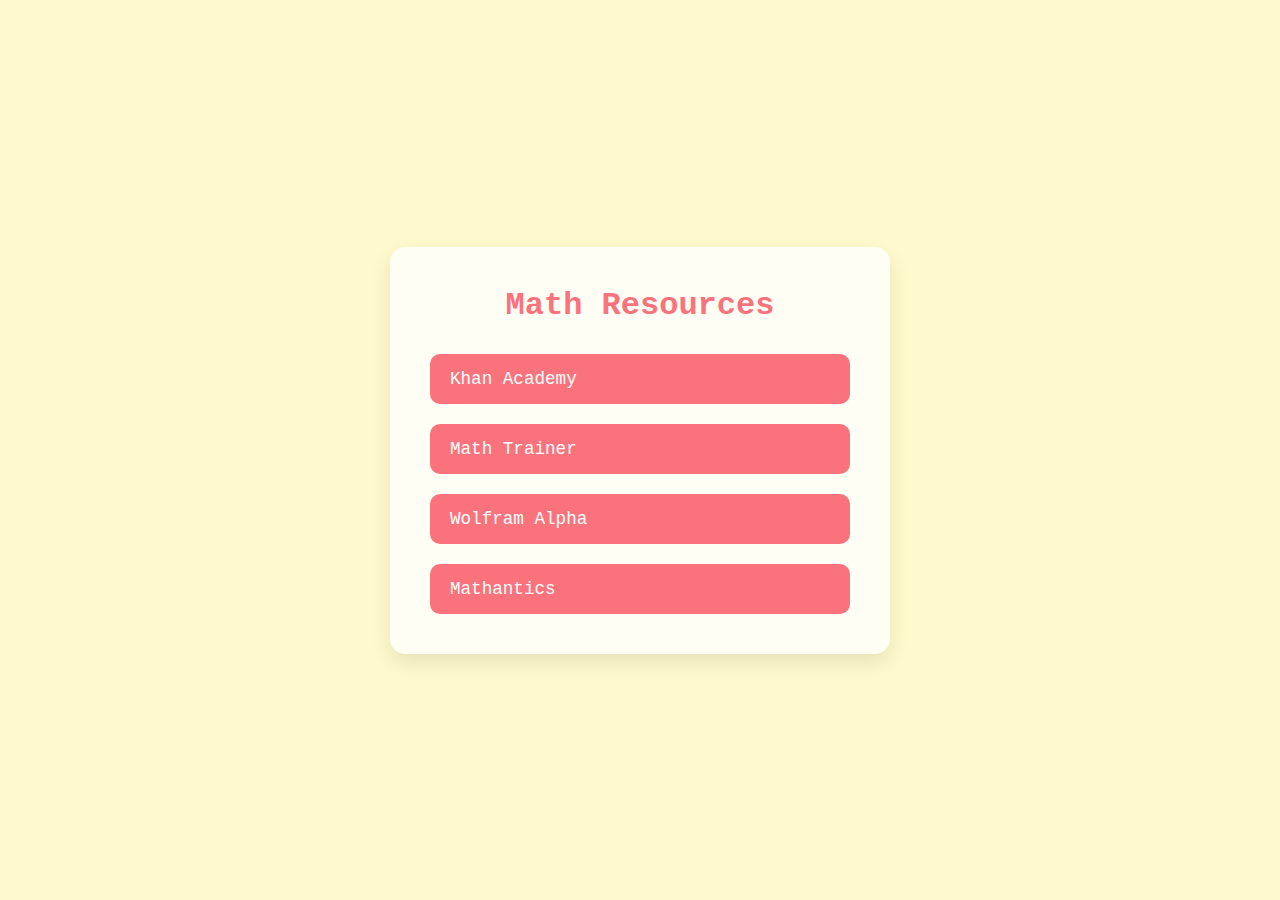
<file: Arithmetic.html>
<!DOCTYPE html>
<html lang="en">
<head>
    <meta charset="UTF-8">
    <meta name="viewport" content="width=device-width, initial-scale=1.0">
    <title>Math Resources</title>
    <style>
        * {
            box-sizing: border-box;
            margin: 0;
            padding: 0;
        }

        body {
            font-family: 'Courier New', Courier, monospace; /* Typewriter font */
            background-color: lemonchiffon; /* Cream background */
            display: flex;
            justify-content: center;
            align-items: center;
            min-height: 100vh;
            padding: 20px;
        }

        .container {
            background-color: #fffef4; /* Light cream */
            padding: 40px;
            border-radius: 15px;
            box-shadow: 0 8px 20px rgba(0, 0, 0, 0.1);
            max-width: 500px;
            width: 100%;
        }

        .container h1 {
            text-align: center;
            margin-bottom: 30px;
            color: #fa727b; /* Pink */
            font-size: 2em;
        }

        .resource {
            margin-bottom: 20px;
            transition: transform 0.3s, box-shadow 0.3s;
        }

        .resource:last-child {
            margin-bottom: 0;
        }

        .resource a {
            display: block;
            padding: 15px 20px;
            background-color: #fa727b; /* Pink */
            color: #ffffff;
            text-decoration: none;
            border-radius: 10px;
            font-size: 1.1em;
            font-weight: 500;
            transition: background-color 0.3s, transform 0.3s;
        }

        .resource a:hover {
            background-color: #e76f51; /* Darker mustard */
            transform: translateY(-3px);
        }

        .resource:hover {
            transform: translateY(-5px);
            box-shadow: 0 12px 25px rgba(0, 0, 0, 0.15);
        }

        @media (max-width: 600px) {
            .container {
                padding: 30px 20px;
            }

            .container h1 {
                font-size: 1.8em;
            }

            .resource a {
                font-size: 1em;
                padding: 12px 16px;
            }
        }
    </style>
</head>
<body>
    <div class="container">
        <h1>Math Resources</h1>
        <div class="resource">
            <a href="https://www.khanacademy.org/math/arithmetic" target="_blank">Khan Academy</a>
        </div>
        <div class="resource">
            <a href="https://mathtrainer.ai/" target="_blank">Math Trainer</a>
        </div>
        <div class="resource">
            <a href="https://www.wolframalpha.com/problem-generator/?scrollTo=Linearalgebra" target="_blank">Wolfram Alpha</a>
        </div>
        <div class="resource">
            <a href="https://mathantics.com/" target="_blank">Mathantics</a>
        </div>
    </div>
</body>
</html>
</file>
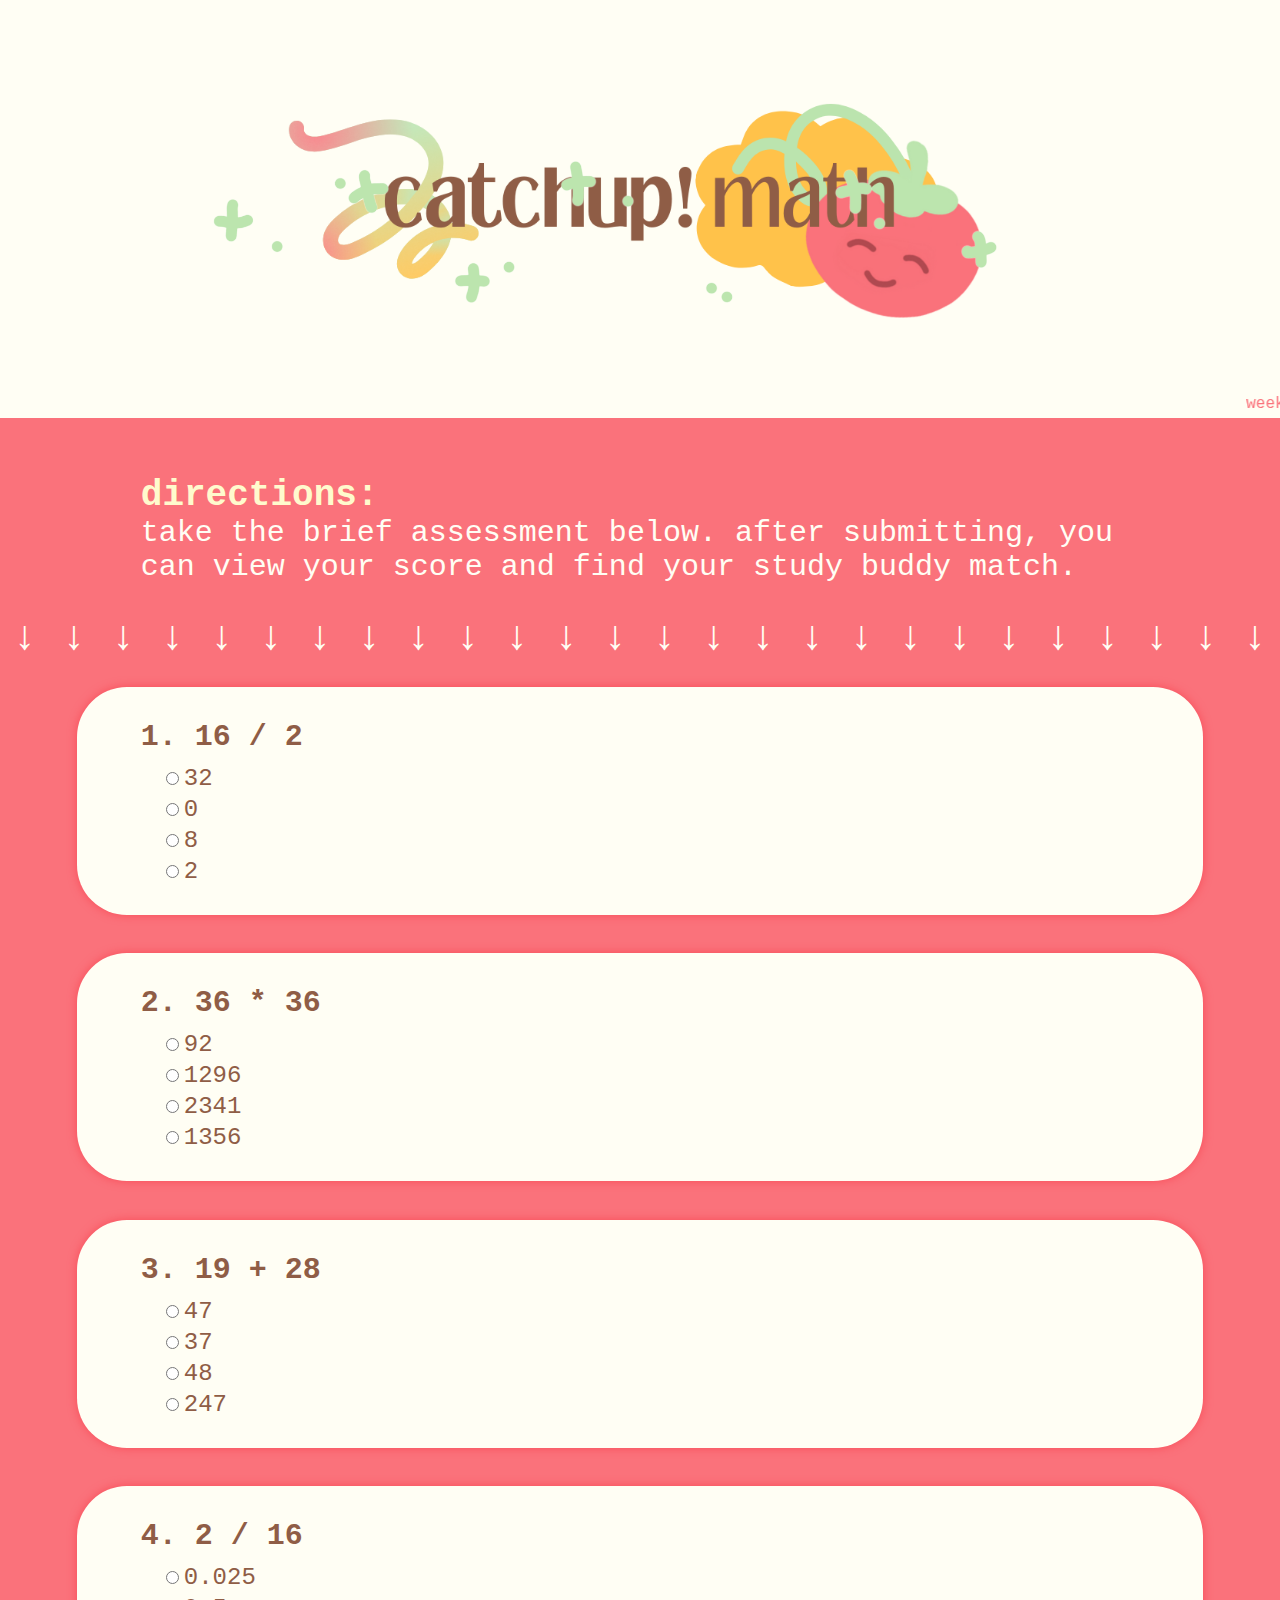
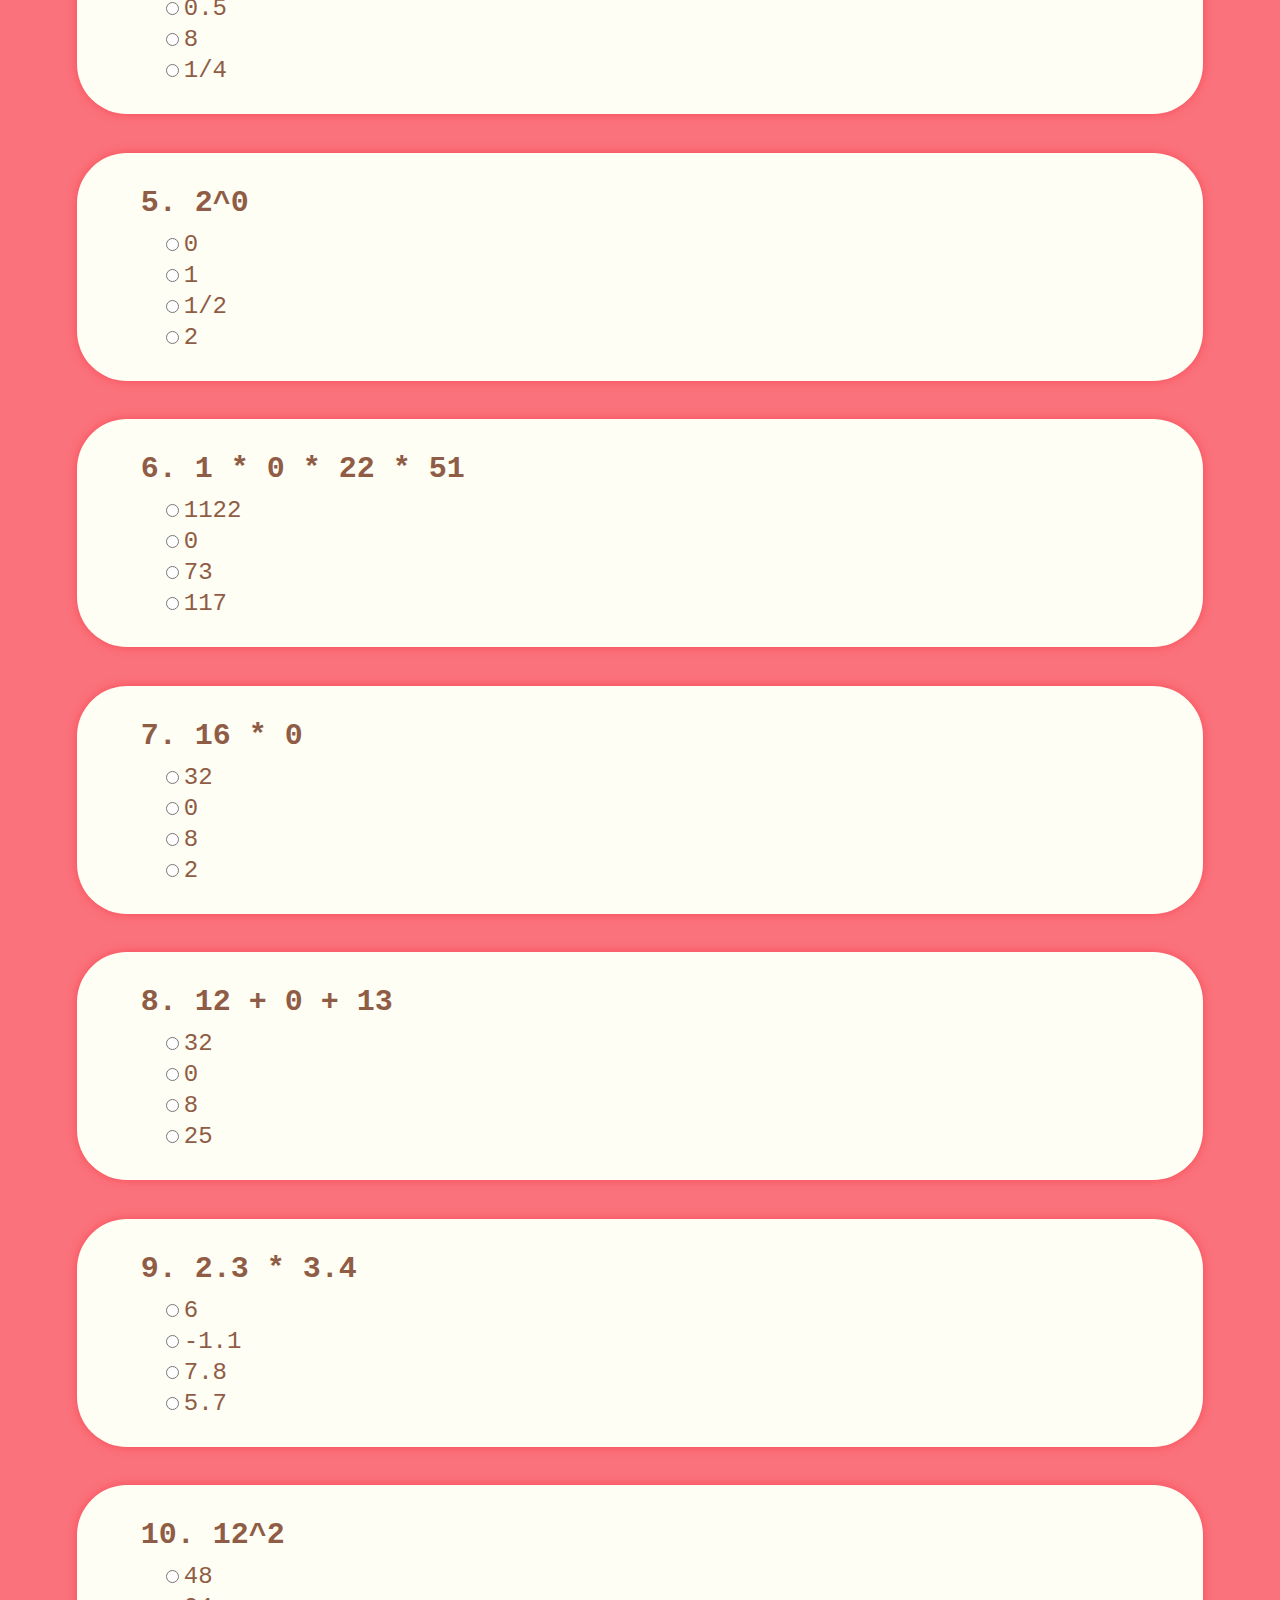
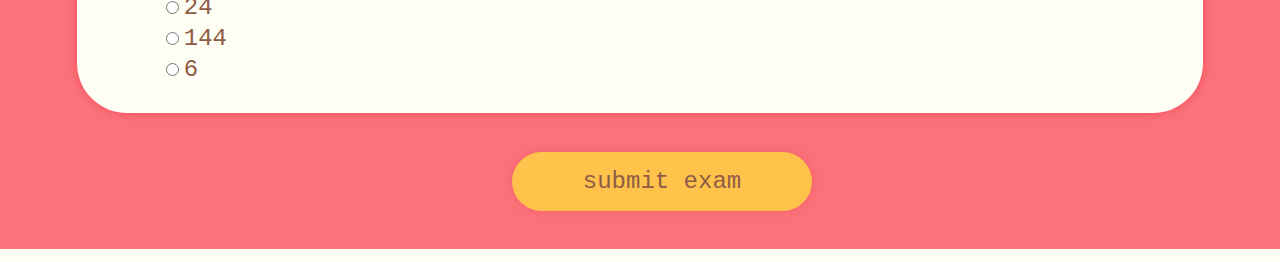
<file: assesment.html>
<!DOCTYPE html>
<html>
<head>
    <title>Quiz Exam with Study Buddy</title>
    <link href="assesment.css" rel="stylesheet" type="text/css" />
</head>
<body>
    <h1><img class="overlay" src="mathgreens.png"><img class="pgtitle" src="catchup_math.png" style="max-width: 82%;"></h1>
    <marquee scrollamount="4" style="font-size: 16px; color: #fa727b;">week 1  •  arithmetic review  •  i like my math with catchup! on the side  •  i like my math with catchup! on the side  •  i like my math with catchup! on the side</marquee>
    <div class="red">
        <div class="directions">directions:<div class="d2">take the brief assessment below. after submitting, you can view your score and find your study buddy match.</div></div>
        <p style="text-align:center;color:#fffef4;font-size: 41px; margin-bottom: -1%;">↓  ↓  ↓  ↓  ↓  ↓  ↓  ↓  ↓  ↓  ↓  ↓  ↓  ↓  ↓  ↓  ↓  ↓  ↓  ↓  ↓  ↓  ↓  ↓  ↓  ↓</p> 
        <div id="exam"></div>
        <button onclick="submitExam()">submit exam</button>
    </div>
    <div id="result" class="hidden"></div>
    <div id="all-pairings" class="hidden"></div>

    <script>
        
        var students = [
            { name: "Alice", score: 90 },
            { name: "Bob", score: 60 },
            { name: "Charlie", score: 30 },
            { name: "Diana", score: 80 },
            { name: "Eve", score: 40 },
            { name: "Frank", score: 70 },
            { name: "Grace", score: 50 },
            { name: "Henry", score: 20 },
            { name: "Ivy", score: 100 },
            { name: "Jack", score: 10 }
        ];

        
        var questions = [
            { question: "16 / 2", options: [32, 0, 8, 2], answer: 8 },
            { question: "36 * 36", options: [92, 1296, 2341, 1356], answer: 1296 },
            { question: "19 + 28", options: [47, 37, 48, 247], answer: 47 },
            { question: "2 / 16", options: [0.025, 0.5, 8, "1/4"], answer: "1/4" },
            { question: "2^0", options: [0, 1, "1/2", 2], answer: 1 },
            { question: "1 * 0 * 22 * 51", options: [1122, 0, 73, 117], answer: 0 },
            { question: "16 * 0", options: [32, 0, 8, 2], answer: 0 },
            { question: "12 + 0 + 13", options: [32, 0, 8, 25], answer: 25 },
            { question: "2.3 * 3.4", options: [6, -1.1, 7.8, 5.7], answer: 7.8 },
            { question: "12^2", options: [48, 24, 144, 6], answer: 144 }
        ];

        var pairings = JSON.parse(localStorage.getItem('studyPairings')) || [];

        function showQuestions() {
            var examDiv = document.getElementById('exam');
            examDiv.innerHTML = ''; 

            for (var i = 0; i < questions.length; i++) {
                var questionDiv = document.createElement('div');
                questionDiv.className = 'question';

                var questionText = document.createElement('p');
                questionText.textContent = (i + 1) + ". " + questions[i].question;
                questionDiv.appendChild(questionText);

                var optionsDiv = document.createElement('div');
                optionsDiv.className = 'options';

                for (var j = 0; j < questions[i].options.length; j++) {
                    var option = document.createElement('input');
                    option.type = 'radio';
                    option.id = 'q' + i + '_o' + j;
                    option.name = 'q' + i;
                    option.value = questions[i].options[j];

                    var optionLabel = document.createElement('label');
                    optionLabel.htmlFor = option.id;
                    optionLabel.textContent = questions[i].options[j];
                    optionLabel.prepend(option);

                    optionsDiv.appendChild(optionLabel);
                }

                questionDiv.appendChild(optionsDiv);
                examDiv.appendChild(questionDiv);
            }
        }

        function addUserScore(userName, userScore) {
            var nameExists = students.some(student => student.name.toLowerCase() === userName.toLowerCase());
            if (nameExists) {
                alert("This name is already taken. Please choose a different name.");
                return;
            }

            students.push({ name: userName, score: userScore });
            pairStudents(userName, userScore);
        }

        function pairStudents(userName, userScore) {
            var sortedStudents = [...students].sort((a, b) => a.score - b.score);
            var userIndex = sortedStudents.findIndex(student => student.name.toLowerCase() === userName.toLowerCase());

            var studyBuddy;

            if (sortedStudents.length === 1) {
                studyBuddy = null;
            } else {
                var buddyIndex = sortedStudents.length - 1 - userIndex;

                if (buddyIndex === userIndex) {
                    buddyIndex = (buddyIndex + 1) % sortedStudents.length;
                }

                studyBuddy = sortedStudents[buddyIndex];
            }

            storePairing(userName, userScore, studyBuddy);
        }

        function storePairing(userName, userScore, studyBuddy) {
            var pairing = {
                user: {
                    name: userName,
                    score: userScore
                },
                buddy: studyBuddy ? {
                    name: studyBuddy.name,
                    score: studyBuddy.score
                } : null
            };
            pairings.push(pairing);

            localStorage.setItem('studyPairings', JSON.stringify(pairings));

            alert("Your study buddy pairing has been saved. You can find your buddy on the Study Buddy Finder page.");
        }

        function submitExam() {
            var score = 0;

            for (var i = 0; i < questions.length; i++) {
                var selectedOption = document.querySelector('input[name="q' + i + '"]:checked');
                if (selectedOption && compareAnswers(selectedOption.value, questions[i].answer)) {
                    score++;
                }
            }

            var percent = (score / questions.length) * 100;
            var grade = percent.toFixed(2); 

            var userName = prompt("Enter your name:");

            if (userName) {
                var existingUser = students.find(student => student.name.toLowerCase() === userName.toLowerCase());
                if (existingUser && existingUser.score !== parseFloat(grade)) {
                    alert("A user with this name already exists with a different score. Please choose a different name.");
                    return;
                }

                var resultDiv = document.getElementById('result');
                resultDiv.innerHTML = `<strong>Your score:</strong> ${grade}%`;
                resultDiv.classList.remove('hidden');

                addUserScore(userName.trim(), parseFloat(grade));
            } else {
                alert("Name is required to submit the exam.");
            }
        }

        function compareAnswers(selected, correct) {
            return String(selected).trim() === String(correct).trim();
        }

        showQuestions();
    </script>
</body>
</html>
</file>
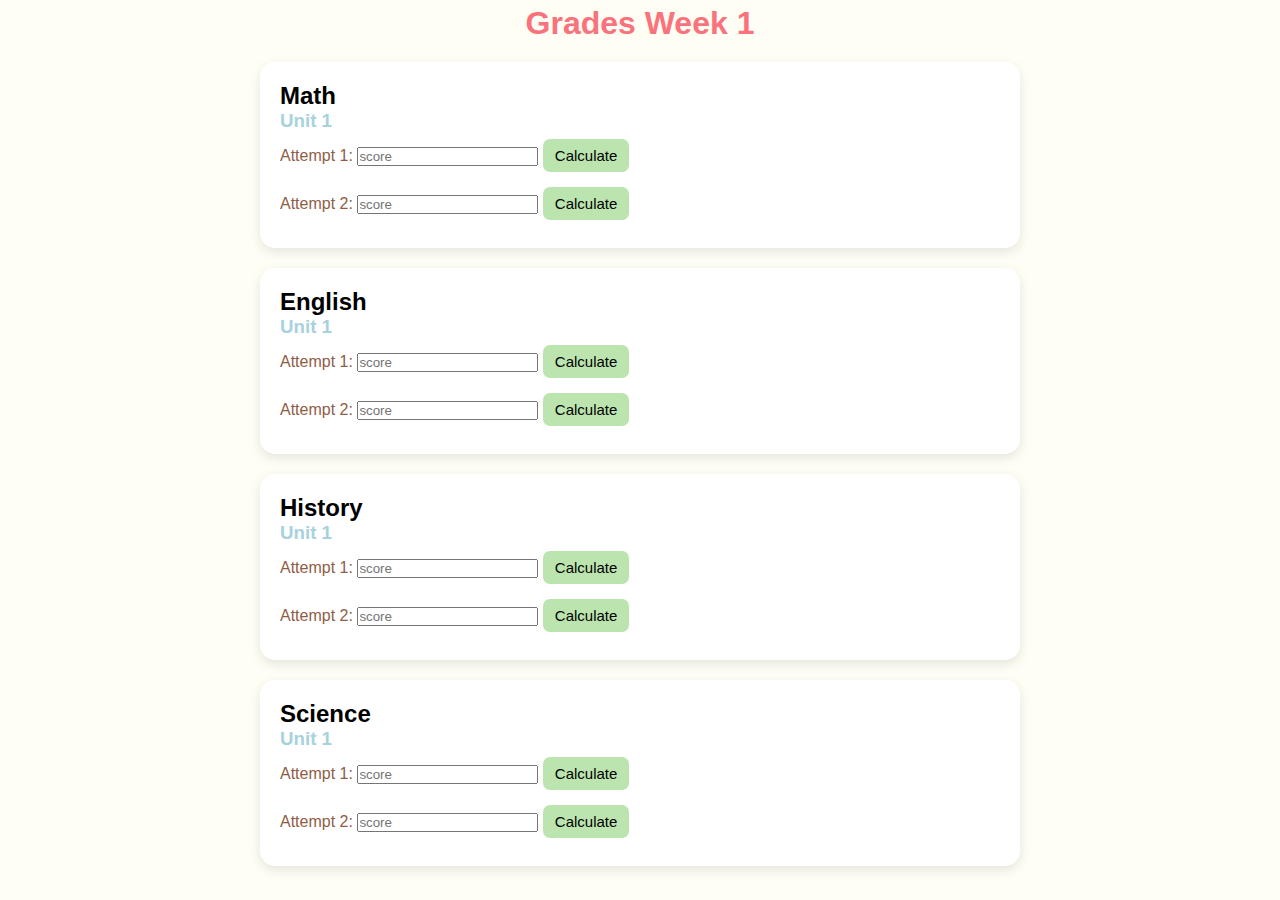
<file: Grades.html>
<!DOCTYPE html>
<html>

<head>
  <title>Grades</title>
  <link href="Grades.css" rel="stylesheet" type="text/css">
</head>

<body>

<h1>Grades Week 1</h1>
<div class = "sections">
  <div class = "section" id="mat">
    <h2>Math</h2>
    <h3>Unit 1</h3>
    <p>
      Attempt 1: <input type ="number" id="mathAttempt1" placeholder="score">
      <button onclick = "calculateGrade('mathAttempt1')">Calculate</button>
      <span id="mathResult1"></span>
      <br>
      Attempt 2: <input type ="number" id="mathAttempt2" placeholder="score">
      <button onclick = "calculateGrade('mathAttempt2')">Calculate</button>
      <span id="mathResult2"></span>
    </p>
</div>

  <div class="section" id="english">
    <h2>English</h2>
    <h3>Unit 1</h3>
    <p>
      Attempt 1: <input type ="number" id="englishAttempt1" placeholder="score">
      <button onclick = "calculateGrade('englishAttempt1')">Calculate</button>
      <span id="englishResult1"></span>
      <br>
      Attempt 2: <input type ="number" id="englishAttempt2" placeholder="score">
      <button onclick = "calculateGrade('englishAttempt2')">Calculate</button>
      <span id="englishResult2"></span>
    </p>
  </div> 

  <div class="section" id="history">
    <h2>History</h2>
    <h3>Unit 1</h3>
    <p>
      Attempt 1: <input type ="number" id="histAttempt1" placeholder="score">
      <button onclick = "calculateGrade('histAttempt1')">Calculate</button>
      <span id="histResult1"></span>
      <br>
      Attempt 2: <input type ="number" id="histAttempt2" placeholder="score">
      <button onclick = "calculateGrade('histAttempt2')">Calculate</button>
      <span id="histResult2"></span>
    </p>
  </div>

  <div class="section" id="science">
    <h2>Science</h2>
    <h3>Unit 1</h3>
    <p>
      Attempt 1: <input type ="number" id="sciAttempt1" placeholder="score">
      <button onclick = "calculateGrade('sciAttempt1')">Calculate</button>
      <span id="sciResult1"></span><br>
      Attempt 2: <input type ="number" id="sciAttempt2" placeholder="score">
      <button onclick = "calculateGrade('sciAttempt2')">Calculate</button>
      <span id="sciResult2"></span><br>
    </p>
  </div>

</div>
<script src="Grades.js"></script>
</body>

</html>
</file>
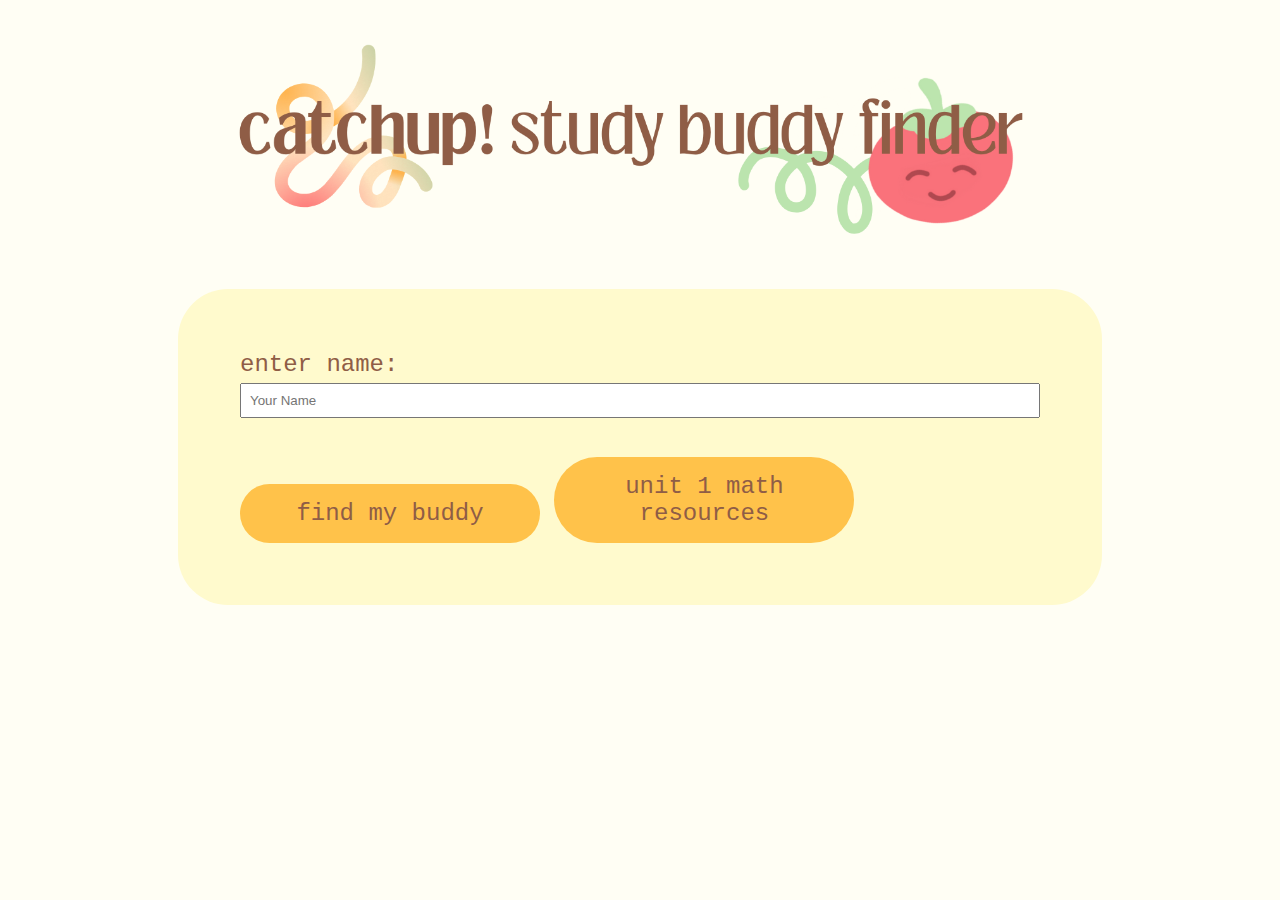
<file: studybuddy.html>
<!DOCTYPE html>
<html>
<head>
    <title>Study Buddy Finder</title>
    <style>
        body {
            font-family: 'Courier New', Courier, monospace;
            margin: 20px;
            background-color: #fffef4;
            color: #8f5d46;
            font-size: 24px;
        }
        .container {
            max-width: 800px;
            margin: auto;
            padding: 5%;
            border-radius: 50px;
            background-color: lemonchiffon;
        }
        .input-group {
            margin-bottom: 15px;
        }
        label {
            display: block;
            margin-bottom: 5px;
        }
        input[type="text"] {
            width: 100%;
            padding: 8px;
            box-sizing: border-box;
        }
        button {
    margin-top: 3%;
            padding: 16px 24px;
    border-radius: 50px;
    font-size: 24px;
    cursor: pointer;
    color: #8f5d46;
    background-color: #ffc24a;
    font-family: 'Courier New', Courier, monospace;
    width: 300px;
    border-style: none;
        }

        button:hover {
    background-color: #fa727b;
    color: lemonchiffon;
    transition: all 0.2s ease-in-out;
        }

        #buddy-result {
            margin-top: 20px;
            padding: 10px;
            border: 1px solid #ccc;
        }
        .hidden {
            display: none;
        }
        h1 {
            margin-left: 15%;
        }
    </style>
</head>
<body>
    <h1><img src="Welcome to (2).png" style="max-width: 82%;"></h1>
    <div class="container">
        <div class="input-group">
            <label for="name">enter name:</label>
            <input type="text" id="name" name="name" placeholder="Your Name" required>
        </div>
        <button id="submit-button">find my buddy</button>
        <a href="Arithmetic.html"><button id="submit-button">unit 1 math resources </button></a>
        <div id="buddy-result" class="hidden"></div>
    </div>

    <script>
        function findStudyBuddy(userName) {
            var normalizedUserName = userName.trim().toLowerCase();
            var pairings = JSON.parse(localStorage.getItem('studyPairings')) || [];
            var pairing = pairings.find(p => p.user.name.toLowerCase() === normalizedUserName);
            var buddyResultDiv = document.getElementById('buddy-result');

            if (pairing) {
                if (pairing.buddy) {
                    buddyResultDiv.innerHTML = `<strong>study buddy pairing:</strong><br>
                        ${pairing.user.name} is paired with: ${pairing.buddy.name}. recommended study topics: math: arithmetic, english: adverbs` ;
                } else {
                    buddyResultDiv.innerHTML = `<strong>study buddy pairing:</strong><br>
                        ${pairing.user.name} (${pairing.user.score}%) is currently without a study buddy.`;
                }
                buddyResultDiv.classList.remove('hidden');
            } else {
                buddyResultDiv.innerHTML = `<strong>No pairing found for "${userName}". Please ensure you've taken the quiz and entered your name correctly.</strong>`;
                buddyResultDiv.classList.remove('hidden');
            }
        }

        document.getElementById('submit-button').addEventListener('click', function() {
            var userName = document.getElementById('name').value;
            if (userName.trim() === "") {
                alert("Please enter your name.");
                return;
            }
            findStudyBuddy(userName);
        });

        document.getElementById('name').addEventListener('keypress', function(event) {
            if (event.key === "Enter") {
                event.preventDefault();
                document.getElementById('submit-button').click();
            }
        });
    </script>
</body>
</html>
</file>
<file: assesment.css>
body {
    font-family: 'Courier New', Courier, monospace;
    margin:0px;
    background-color: #fffef4;
    padding-bottom: 1%;
}
/* remember to add profile*/

h1{
    margin-top: 7%;
    font-size: 200%;
}

.overlay {
    max-width: 82%;
    position: absolute;
    left: 5%;
    top:16%;
    animation: float 3s ease-in-out infinite;
}

  @keyframes float {
    0% {
        transform: translateY(0);
    }
  
    50% {
        transform: translateY(-2%);
    }
  
    100% {
        transform: translateY(0);
    }
}

.red {
    background-color:#fa727b;
    padding-top: 2%;
    padding-bottom: 3%;
}

.pgtitle {
    display: block;
  margin-left: auto;
  margin-right: auto;
  padding-bottom: 3%;
}

button {
    margin-top: 0%;
    margin-left: 40%;
    padding: 16px 24px;
    border-radius: 50px;
    font-size: 24px;
    cursor: pointer;
    color: #8f5d46;
    background-color: #ffc24a;
    font-family: 'Courier New', Courier, monospace;
    width: 300px;
    border-style: none;
    box-shadow: 0px 0px 10px 0px #f95f69;
}

button:hover {
    background-color: lemonchiffon;
    color: #a96e53;
    transition: all 0.2s ease-in-out;
}

input[type="radio"] {
    margin-right: 5px;
}

label {
    display: block;
    margin: 5px;
}

.directions {
    margin-left: 6%; 
    margin-right: 6%;
    margin-top: 1.5%;
    padding-top: 1%;
    padding-left: 5%;
    padding-right: 5%;
    font-weight: bold;
    font-size: 36px;
    color: lemonchiffon;
}

.d2 {
    font-weight: normal;
    color: #fffef4;
    font-size: 30px;
    margin-bottom: -1%;
}

.question {
    line-height: 10%;
    margin-left: 6%; 
    margin-right: 6%;
    margin-top: 3%;
    margin-bottom: 3%;
    padding-top: 1.5%;
    padding-bottom: 2.5%;
    padding-left: 5%;
    padding-right: 5%;
    font-weight: bold;
    font-size: 30px;
    color: #8f5d46;
    background-color:#fffef4;
    border-radius: 50px;
    box-shadow: 0px 0px 10px 0px #f94c58;
}
.options label {
    margin-top: 1.5%;
    display: block;
    margin-left: 20px;
    font-size: 24px;
    cursor: pointer;
    font-weight: normal;
}
#result, #all-pairings {
    font-size: 200%;
    padding-left: 5%;
    color: #8f5d46;
    display: block;
    position:sticky;
    bottom: 0;
    line-height: 300%;
    background-color: #fffef4;
}

.hidden {
    display: none;
}
::-webkit-scrollbar {
    width: 10px;
  }
  
  ::-webkit-scrollbar-track {
    background: lemonchiffon;
  }
  
  
  ::-webkit-scrollbar-thumb {
    background: #ffc24a;
    border-radius: 10px;
  }
  
  ::-webkit-scrollbar-thumb:hover {
    background: #fa727b;
  }
</file>
<file: Grades.css>
* {
    margin: 0;
    padding: 0;
    box-sizing: border-box;
    font-family: 'Poppins', sans-serif;
}

body {
    background-color: #fffef4;
    display:flex;
    flex-direction: column;
    align-items: center;
    padding: 5px 10px;
}

h1 {
    color: #fa727b;
}

p {
    color: #8f5d46;
    line-height: 3;
}

h3 {
    color: #a7d2dd;
}

.sections {
    display:grid;
    grid-template-columns: 1fr 1 fr;
    gap: 20px;
    padding: 20px;
    max-width: 800px;
    width: 100%;
}

.section {
    padding: 20px;
    border-radius: 15px;
    background-color: #ffffff;
    box-shadow: 0px 4px 12px rgba(0, 0, 0, 0.1);
    transition: transform 0.3s ease, background-color 0.3s ease;
    animation:  0.8s slideIn ease-in-out;
}

.section:hover {
    transform: scale(1.05);
    background-color: #ffebe8;
}

button {
    background-color: #bbe4ae;
    border: none;
    border-radius: 7px;
    color: black;
    display:inline-block;
    font-size: 15px;
    text-align: center;
    cursor: pointer;
    padding: 8px 12px
}

@keyframes slideIn {
    from { transform: translateY(20px); opacity: 0; }
    to { transform: translateY(0); opacity: 1;}
}
</file>
